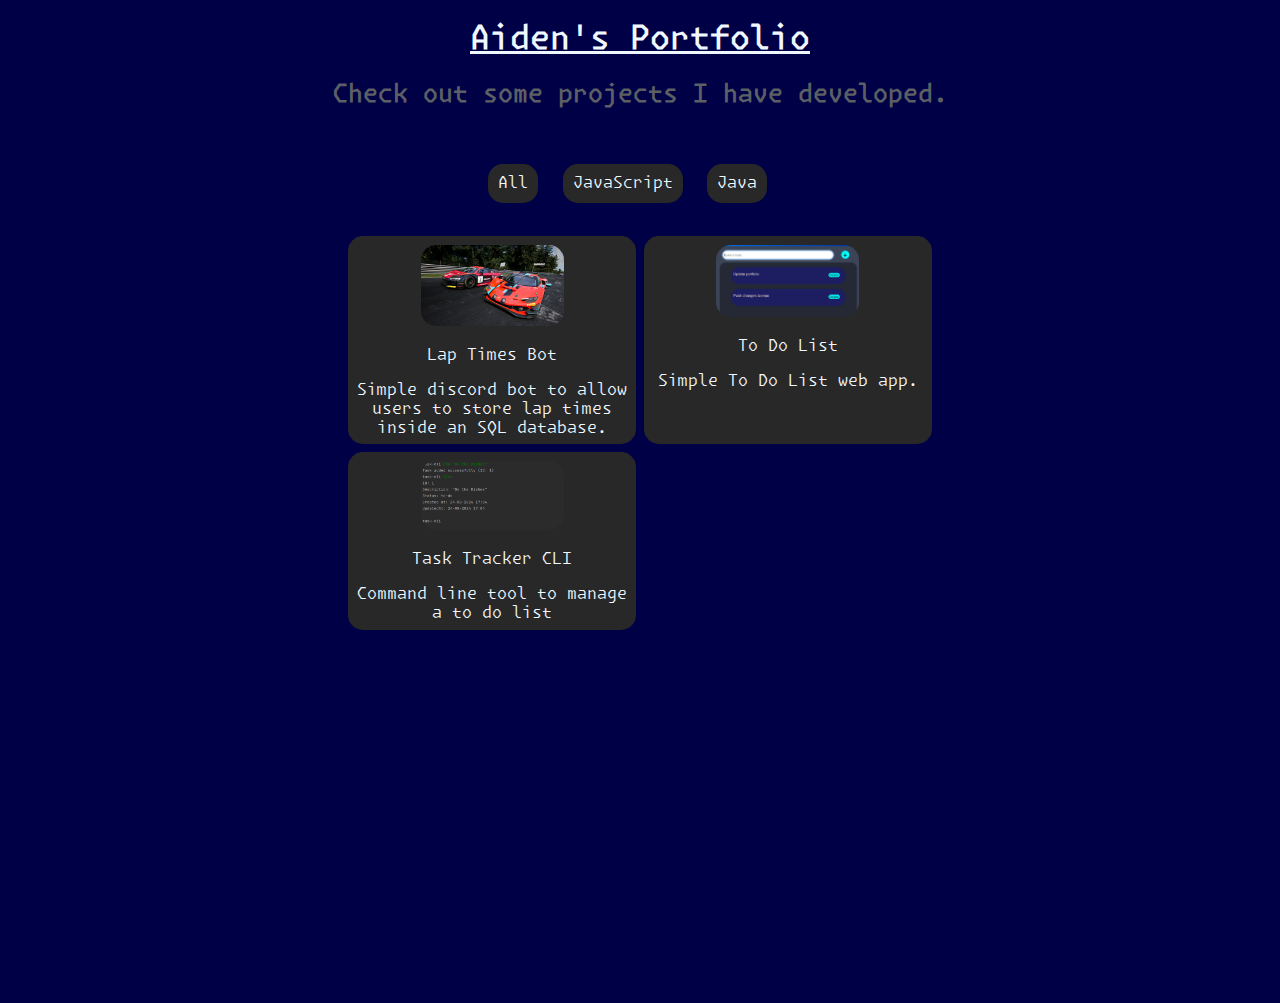
<file: index.html>
<!DOCTYPE html>
<html lang="en-GB">
    <head>
        <meta lang="en-GB">
        <meta charset="utf-8">
        <meta name="viewport", content="width=device-width", initial-scale="1">
        <link rel="stylesheet" href="styles.css">
        <script type="text/javascript" src="filter.js" defer></script>
        <title>Aiden's Portfolio</title>
    </head>
    <body>
        <header>
            <h1>Aiden's Portfolio</h1>
            <h2>Check out some projects I have developed.</h2>
        </header>
        <div class="main-body">
            <div class="sort-bar">
                <p id="All">All</p>
                <p id="JSButton">JavaScript</p>
                <p id="JavaButton">Java</p>
            </div>
            <div class="main">
                <a href="LapTimes.html" class="child JS">
                <div>
                    <div class="child-title">
                        <img src="images/20240511154845_1.jpg">
                        <p>Lap Times Bot</p>
                    </div>
                    <p>Simple discord bot to allow users to store lap times inside an SQL database.</p>
                </div>
                </a>
                <a href="To-Do-List.html" class="child JS">
                <div>
                    <div class="child-title">
                        <img src="images/To-Do-List-Link.png">
                        <p>To Do List</p>
                    </div>
                    <p>Simple To Do List web app.</p>
                </div>
                </a>
                <a href="Task-Tracker-CLI.html" class="child Java">
                <div>
                    <div class="child-title">
                        <img src="images/TaskCLISC.png">
                        <p>Task Tracker CLI</p>
                    </div>
                    <p>Command line tool to manage a to do list</p>
                </div>
                </a>
            </div>
        </div>
    </body>
</html>
</file>
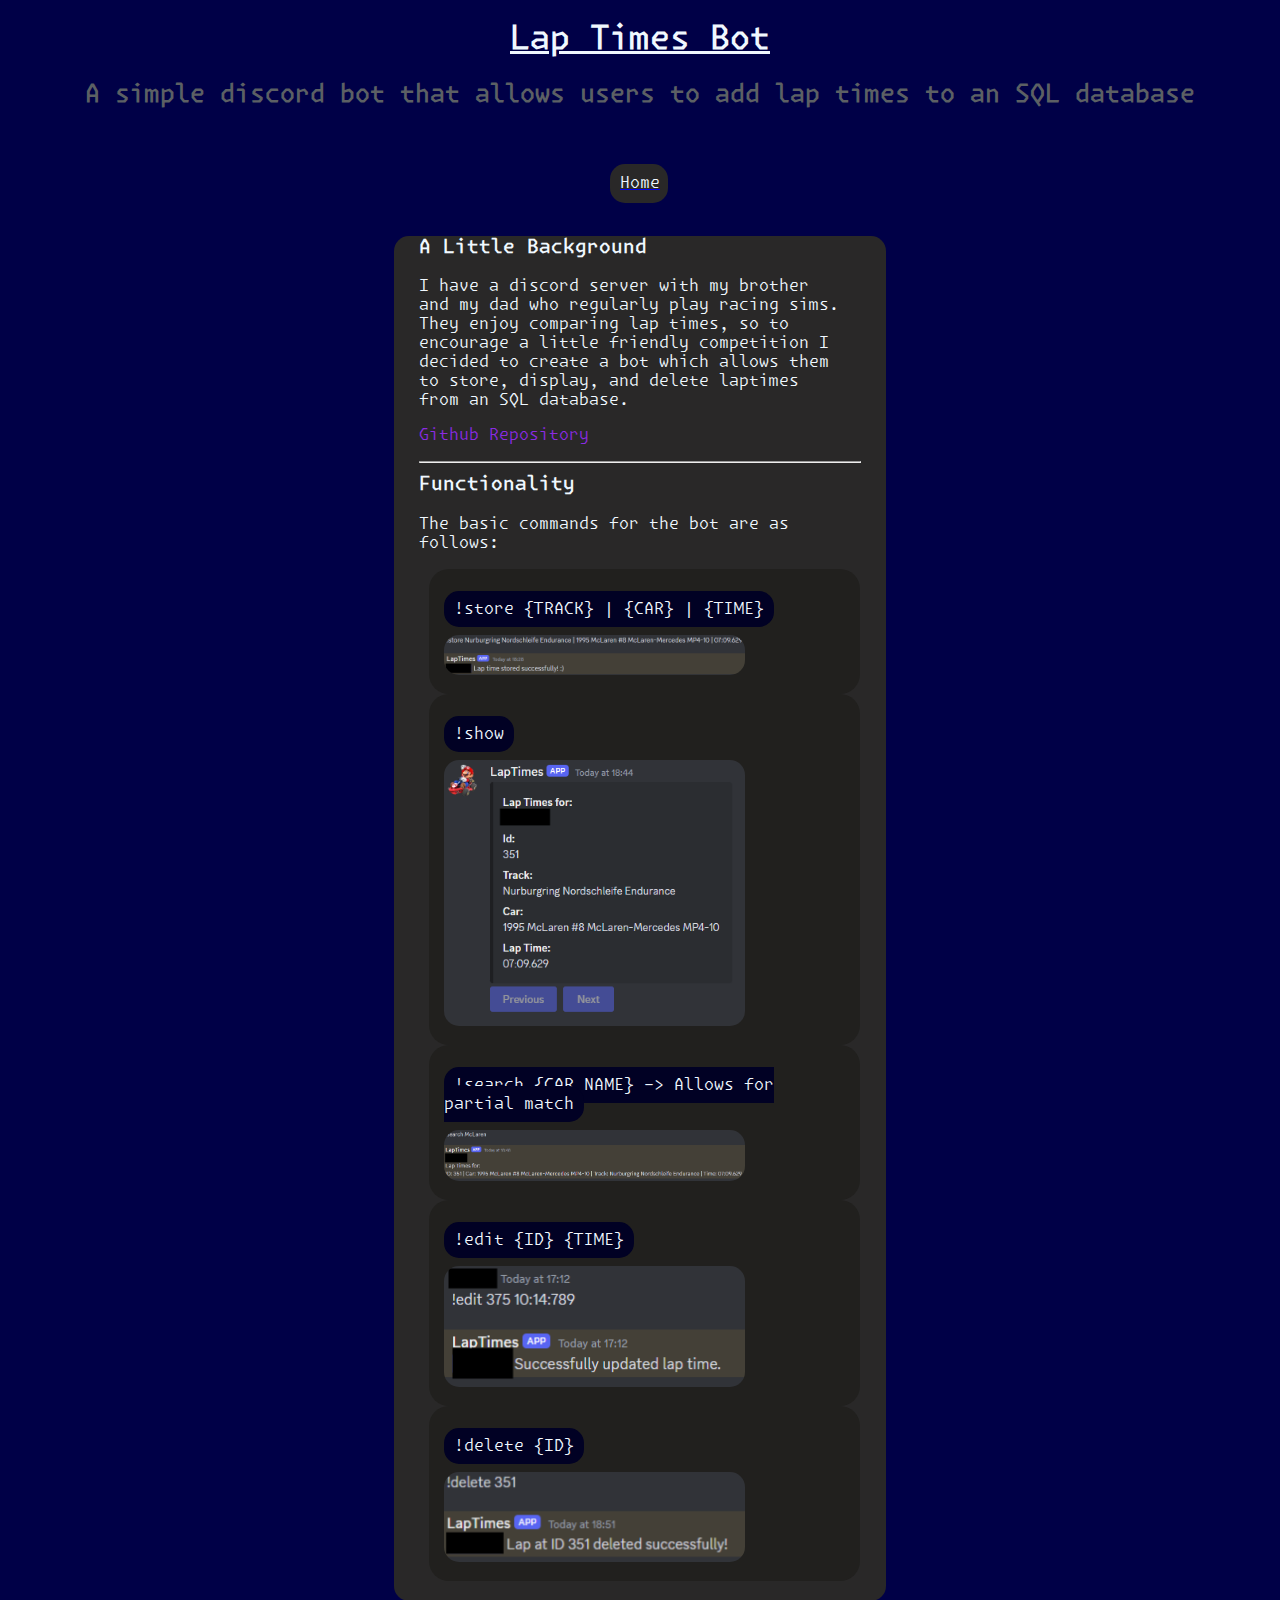
<file: LapTimes.html>
<!DOCTYPE html>
<html lang="en-GB">
    <head>
        <meta lang="en-GB">
        <meta charset="utf-8">
        <meta name="viewport", content="width=device-width", initial-scale="1">
        <link rel="stylesheet" href="styles.css">
        <title>Lap Times Bot</title>
    </head>
    <body>
        <header>
            <h1>Lap Times Bot</h1>
            <h2>A simple discord bot that allows users to add lap times to an SQL database</h2>
        </header>
        <div class="sort-bar">
            <a href="index.html"><p>Home</p></a>
        </div>
        <div class="main-information">
            <h3>A Little Background</h3>
            <p>I have a discord server with my brother and my dad who regularly play racing sims.
                They enjoy comparing lap times, so to encourage a little friendly competition I decided to
                create a bot which allows them to store, display, and delete laptimes from an SQL database.
            </p>
            <p><a class="github" href="https://github.com/FulgurStrike/LapTimesBot">Github Repository</a></p>
            <hr>
            <h3>Functionality</h3>
            <p>
                The basic commands for the bot are as follows:
            </p>
            <ul class="listed-info">
                <li>
                    <p><span class="highlight">!store {TRACK} | {CAR} | {TIME}</span></p>
                    <img src="images/Store_Command_SC.jpg">
                </li>
                <li>
                    <p><span class="highlight">!show</span></p>
                    <img src="images/Show_Command_SC.png">
                </li>
                <li>
                    <p><span class="highlight">!search {CAR NAME} -> Allows for partial match</span></p>
                    <img src="images/Search_Command_SC.png">
                </li>
                <li>
                    <p><span class="highlight">!edit {ID} {TIME}</span></p>
                    <img src="images/Edit_Command_SC.png">
                </li>
                <li>
                    <p><span class="highlight">!delete {ID}</span></p>
                    <img src="images/Delete_Command_Sc.png">
                </li>
        </div>
    </body>
</html>
</file>
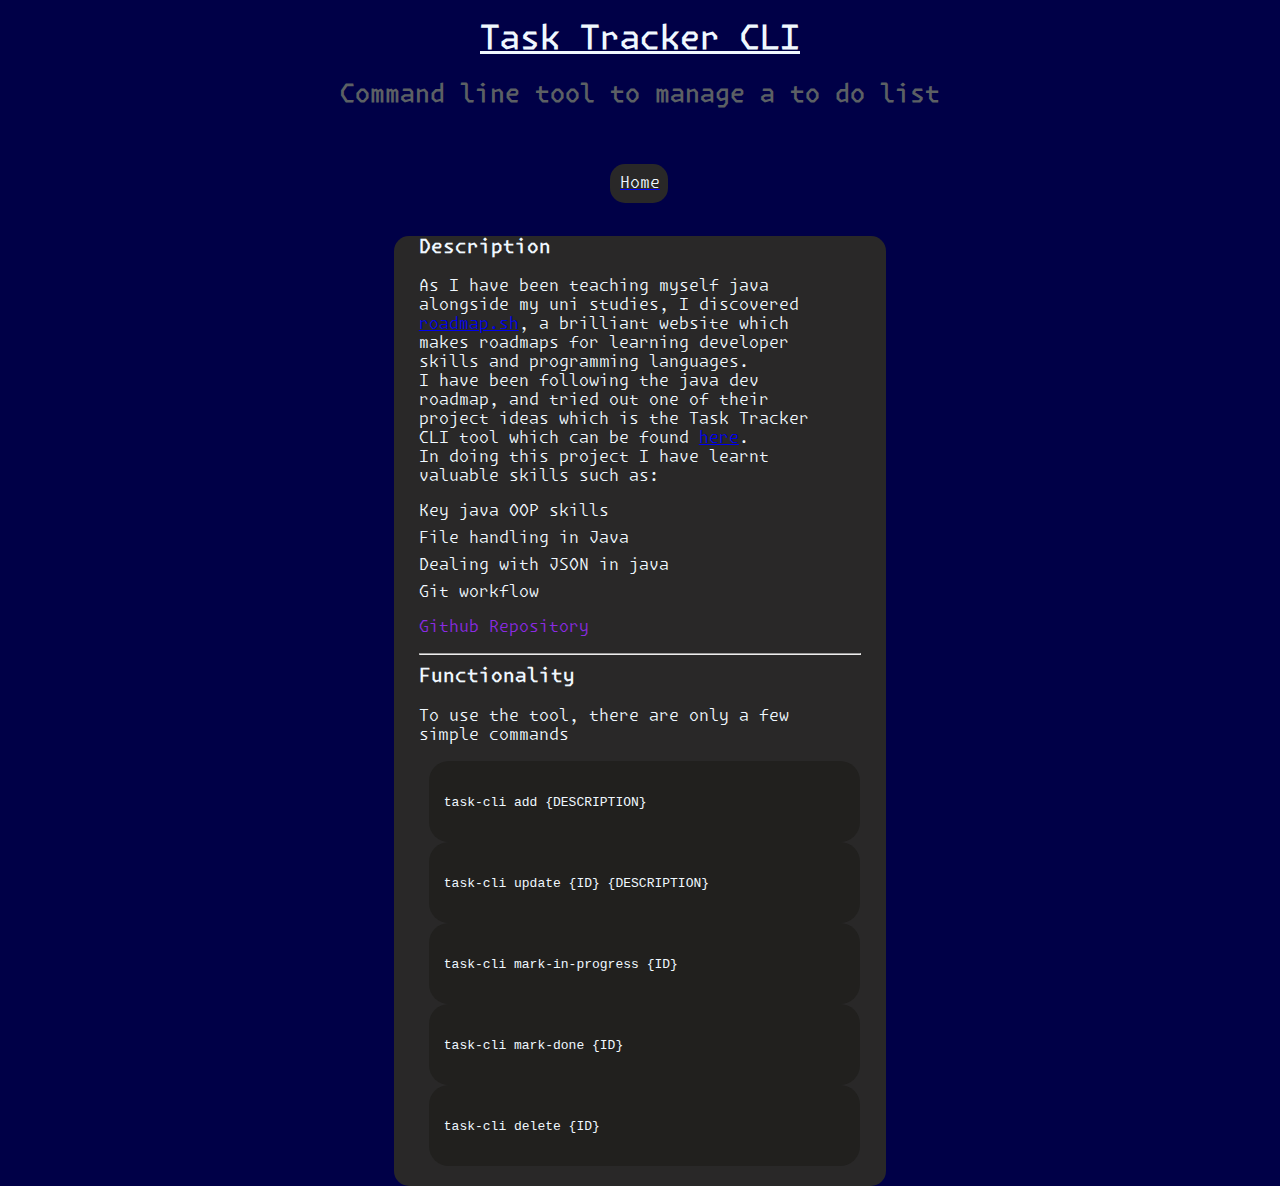
<file: Task-Tracker-CLI.html>
<!DOCTYPE html>
<html lang="en-GB">
    <head>
        <meta lang="en-GB">
        <meta charset="utf-8">
        <meta name="viewport", content="width=device-width", initial-scale="1">
        <link rel="stylesheet" href="styles.css">
        <title>Task Tracker CLI</title>
    </head>
    <body>
        <header>
            <h1>Task Tracker CLI</h1>
            <h2>Command line tool to manage a to do list</h2>
        </header>
        <div class="sort-bar">
            <a href="index.html"><p>Home</p></a>
        </div>
        <div class="main-information">
            <h3>Description</h3>
            <p>
              As I have been teaching myself java alongside my uni studies, 
              I discovered <a href="https://roadmap.sh/">roadmap.sh</a>, a brilliant website which makes roadmaps for learning 
              developer skills and programming languages.
              <br>
              I have been following the java dev roadmap, and tried out one of their project ideas which is the Task
              Tracker CLI tool which can be found <a href="https://roadmap.sh/projects/task-tracker">here</a>.
              <br>
              In doing this project I have learnt valuable skills such as:
              <ul class="skills">
                <li>Key java OOP skills</li>
                <li>File handling in Java</li>
                <li>Dealing with JSON in java</li>
                <li>Git workflow</li>
              </ul>
            </p>
            <p><a class="github" href="https://github.com/FulgurStrike/TaskTrackerCLI">Github Repository</a></p>
            <hr>
            <h3>Functionality</h3>
            <p>
                To use the tool, there are only a few simple commands
            </p>
            <ul class="listed-info">
                <li>
                    <p><code class="code-block">task-cli add {DESCRIPTION}</code></p>
                </li>
                <li>
                    <p><code class="code-block">task-cli update {ID} {DESCRIPTION}<code></p>
                </li>
                <li>
                    <p><code class="code-block">task-cli mark-in-progress {ID}</code></p>
                </li>
                <li>
                    <p><code class="code-block">task-cli mark-done {ID}</code></p>
                </li>
                <li>
                    <p><code class="code-block">task-cli delete {ID}<code></p>
                </li>
        </div>
    </body>
</html>
</file>
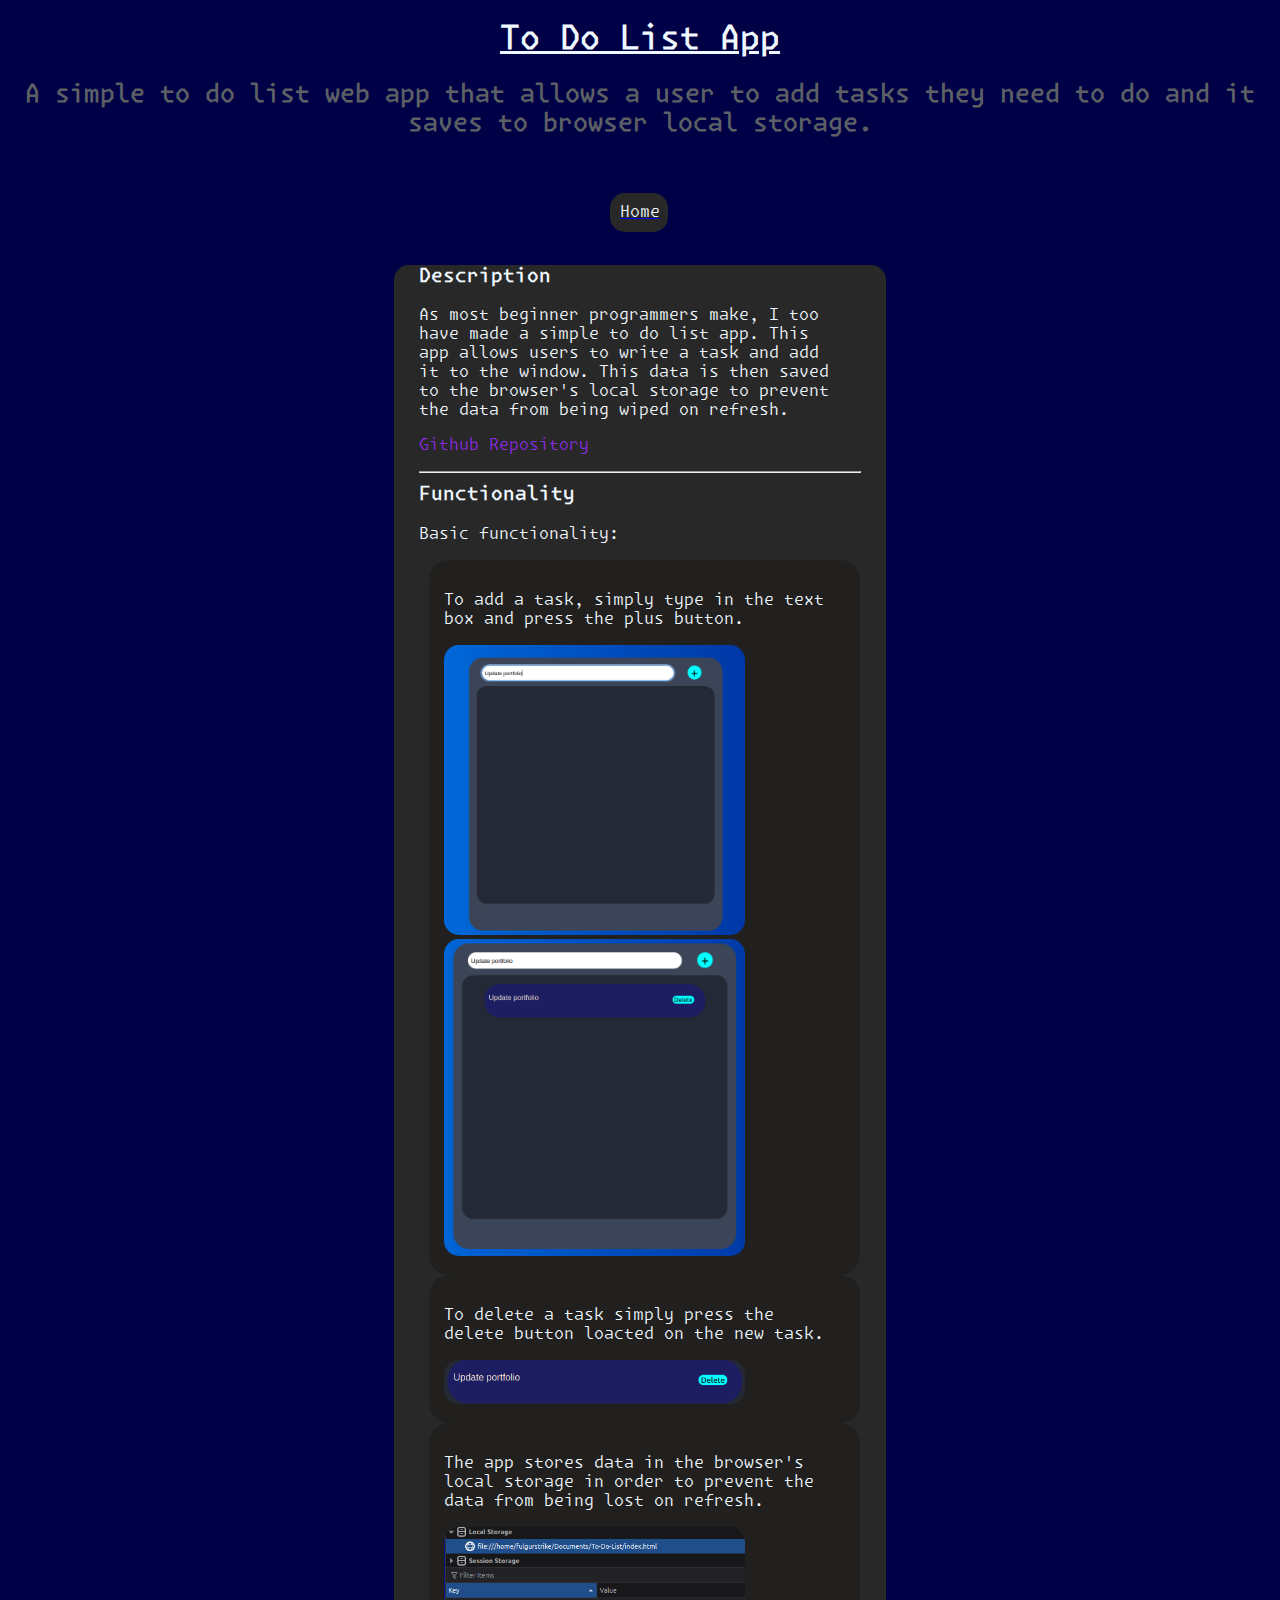
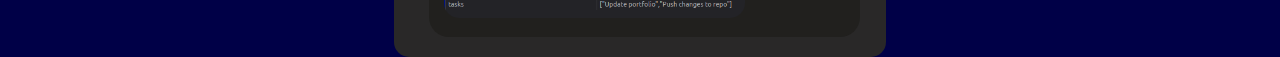
<file: To-Do-List.html>
<!DOCTYPE html>
<html lang="en-GB">
    <head>
        <meta lang="en-GB">
        <meta charset="utf-8">
        <meta name="viewport", content="width=device-width", initial-scale="1">
        <link rel="stylesheet" href="styles.css">
        <title>Lap Times Bot</title>
    </head>
    <body>
        <header>
            <h1>To Do List App</h1>
            <h2>A simple to do list web app that allows a user to add tasks they need to do and it saves to browser local storage.</h2>
        </header>
        <div class="sort-bar">
            <a href="index.html"><p>Home</p></a>
        </div>
        <div class="main-information">
            <h3>Description</h3>
            <p>
	    	As most beginner programmers make, I too have made a simple to do list app. This app allows users
		to write a task and add it to the window. This data is then saved to the browser's local storage
		to prevent the data from being wiped on refresh.
            </p>
            <p><a class="github" href="https://github.com/FulgurStrike/To-Do-List.git">Github Repository</a></p>
            <hr>
            <h3>Functionality</h3>
            <p>
                Basic functionality:
            </p>
            <ul class="listed-info">
                <li>
		    <p>To add a task, simply type in the text box and press the plus button.</p>
		     <img src="images/To-Do-List_1.png"> 
		     <img src="images/To-Do-List-2.png">    
                </li>
                <li>
                    <p>To delete a task simply press the delete button loacted on the new task.</p>
		    <img src="images/To-Do-List-3.png">
                </li>
                <li>
                    <p>The app stores data in the browser's local storage in order to prevent the data from 
		       being lost on refresh.
		    </p>
		    <img src="images/To-Do-List-4.png">
                </li>
        </div>
    </body>
</html>
</file>
<file: styles.css>
html {
    height: 100%;
}

@font-face {
    font-family: myFont;
    src: url(fonts/MonaspaceKrypton-Light.otf);
}
header{
    text-align: center;
    font-family: myFont;
    
}

body {
    background-color: rgb(0, 0, 71);
    background-repeat: no-repeat;
    height: 100%;
}

.main-body{
    height: 95%;
}

header h1{
    text-decoration: underline;
    color: aliceblue;
}

header h2{
    color: rgb(92, 96, 100);
}

.sort-bar{
    margin-left: auto;
    margin-right: auto;
    margin-top: 3%;
    margin-bottom: 3%;
    height: 50px;
    width: 65%;
    display: flex;
    justify-content: center;
}

.sort-bar p {
    color: aliceblue;
    background-color: rgb(41, 40, 40);
    border-radius: 15px;
    font-family: myFont;
    padding: 10px;
    margin-right: 3%;
    height: fit-content;
    transition: transform .2s;
}

.sort-bar p:hover {
    transform: scale(1.1);
    box-shadow: 10px 15px 7px rgb(26, 25, 25);
}

.main{
    margin-left: auto;
    margin-right: auto;
    width: 65%;
    height: 85%;
    display: grid;
    grid-template-columns: repeat(2, 35%);
    grid-template-rows: repeat(4, 1fr);
    gap: 1%;
    justify-content: center;
}

.child{
    padding: 1px;
    border-radius: 15px;
    text-align: center;
    background-color: rgb(41, 40, 40);
    transition: transform .2s;
    text-decoration: none;
}

.child:hover {
    transform: scale(1.05);
    box-shadow: 10px 15px 7px rgb(26, 25, 25);
}

.child-title{
    display: block;
    text-align: center;
    margin-top: 3%;
}

.child img {
    width: 50%;
    height: 20%;
    border-radius: 15px;
}

.child p {
    margin-bottom: 2%;
    color: aliceblue;
    font-family: myFont;
}

.main-information{
    margin-left: auto;
    margin-right: auto;
    width: 35%;
    height: fit-content;
    border-radius: 15px;
    background-color: rgb(41, 40, 40);
    padding-left: 2%;
    padding-right: 2%;
    padding-bottom: 10px;
}

.main-information h3 {
    margin-top: 10px;
    font-family: myFont;
    color: aliceblue;
}

.main-information p{
    color: aliceblue;
    font-family: myFont;
    width: 95%;
}

.listed-info{
  padding: 0;
  margin: 10px;
}

.listed-info li {
    display: block;
    width: 95%;
    height: 35%;
    padding: 15px;
    background-color: #21201e;
    border-radius: 20px;
}

.skills{
  padding: 0;
}

.skills li{
  list-style-type: none;
  font-family: myFont;
  color: aliceblue;
  margin-bottom: 8px;
}

.main-information img {
    border-radius: 15px;
    width: 75%;
}

.highlight {
    background-color: rgb(1, 1, 36);
    padding: 10px;
    border-radius: 15px;
}

.github {
    text-decoration: none;
    color: blueviolet;
}

.github:visited{
    color: rgb(79, 1, 110);
}


@media screen and (max-width: 900px) {
    .main {
        display: block;
        height: 85%;
    }
    .child {
        display: block;
        padding: 1px;
        width: 85%;
        margin-left: auto;
        margin-right: auto;
        margin-bottom: 3%;
        background-color: rgb(41, 40, 40);
        transition: transform .2s;
        text-decoration: none;
    }

    .main-information{
        width: 95%;
    }

    .main-information img {
        width: 95%;
    }

    .main-information li {
        font-size: 8px;
        margin-bottom: 10px;
    }

    .main-information li p {
        margin-bottom: 10px;
    }
}
</file>
